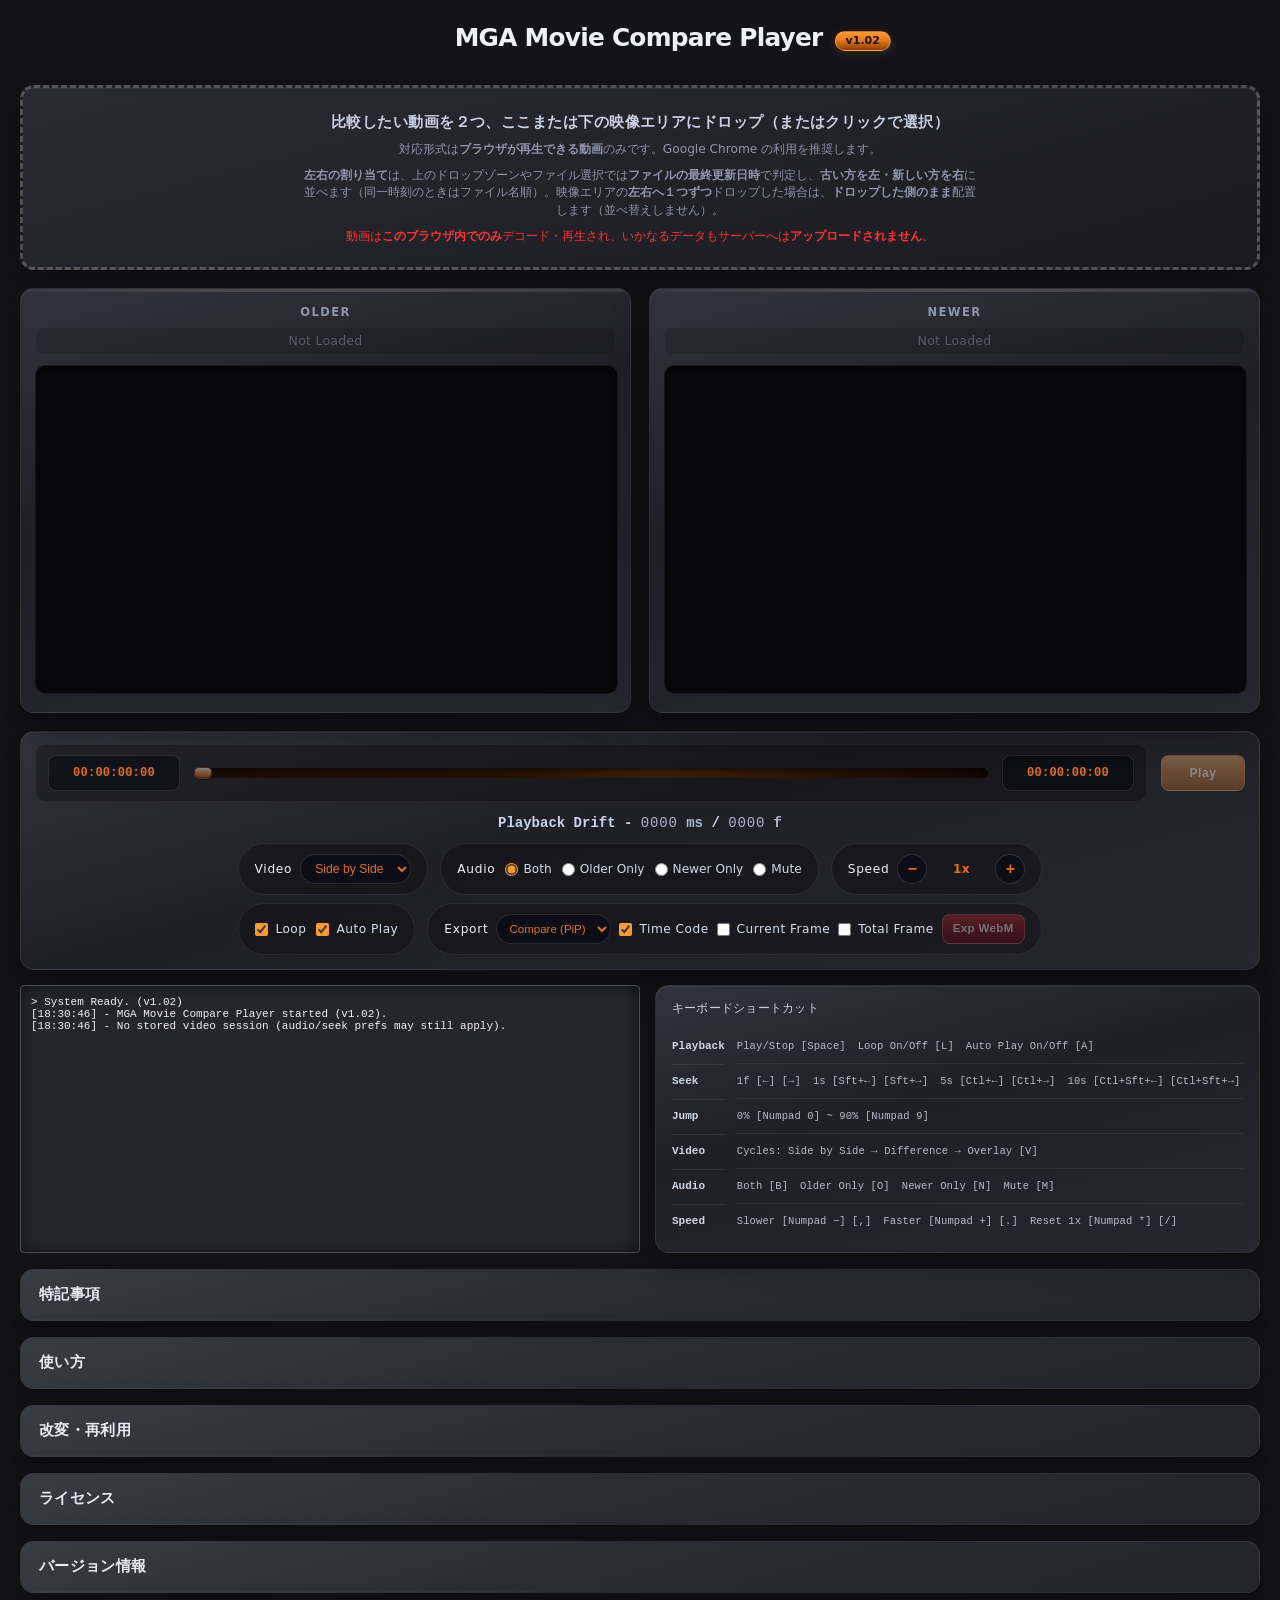
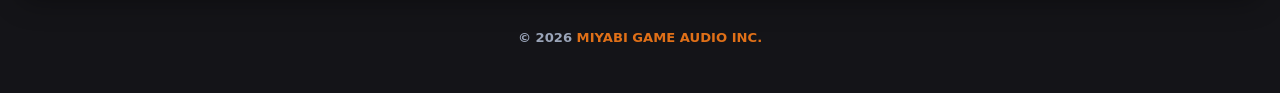
<file: index.html>
<!DOCTYPE html>
<html lang="ja">
<head>
    <meta charset="UTF-8">
    <meta name="viewport" content="width=device-width, initial-scale=1">
    <meta name="theme-color" content="#1a1410">
    <title>MGA Movie Compare Player</title>
    <link rel="icon" type="image/png" href="https://cdn.jsdelivr.net/gh/twitter/twemoji@14.0.2/assets/72x72/1f3ac.png">

    <link rel="stylesheet" href="css/main.css">
</head>
<body>

    <div id="seekFlashOverlay" class="seek-flash-overlay" aria-hidden="true">
        <div class="seek-flash-overlay__box">
            <span class="seek-flash-overlay__primary" id="seekFlashPrimary"></span>
            <span class="seek-flash-overlay__secondary" id="seekFlashSecondary" hidden></span>
        </div>
    </div>

    <div
        id="exportBlockingOverlay"
        class="export-blocking-overlay"
        hidden
        aria-hidden="true"
        role="dialog"
        aria-modal="true"
        aria-labelledby="exportBlockingTitle"
        tabindex="-1"
    >
        <div class="export-blocking-overlay__panel">
            <p class="export-blocking-overlay__title" id="exportBlockingTitle">Exporting</p>
            <p class="export-blocking-overlay__esc-hint" id="exportBlockingEscHint">
                操作はロックされています。<kbd>Esc</kbd> キーで書き出しをキャンセルできます。
            </p>
            <p class="export-blocking-overlay__sub" id="exportBlockingSub"></p>
        </div>
    </div>

    <div
        id="soloTcNoticeOverlay"
        class="export-blocking-overlay solo-tc-notice-overlay"
        hidden
        aria-hidden="true"
        role="dialog"
        aria-modal="true"
        aria-labelledby="soloTcNoticeTitle"
    >
        <div class="export-blocking-overlay__panel">
            <p class="export-blocking-overlay__title" id="soloTcNoticeTitle">Burn-in</p>
            <p class="export-blocking-overlay__sub solo-tc-notice-body" id="soloTcNoticeBody">
                Older only / Newer only のエクスポートでは、<strong>Time Code</strong>・<strong>Current Frame</strong>・<strong>Total Frame</strong> の焼き込みが少なくとも一方必要です。

                元動画のみをそのまま取得する用途は想定していないため、両方オフにしてもチェックはすぐオンに戻ります。
            </p>
            <button type="button" class="solo-tc-notice-ok-btn" id="soloTcNoticeOk">OK</button>
        </div>
    </div>

    <div class="layout-narrow">
    <header class="app-header">
        <div class="app-header-inner">
            <h2 class="app-title">MGA Movie Compare Player</h2>
            <span class="version-badge" aria-label="App version"></span>
        </div>
    </header>

    <div id="main-drop-zone" tabindex="0" role="button" aria-label="動画ファイルをドロップして読み込み">
        <strong class="drop-zone-title">比較したい動画を２つ、ここまたは下の映像エリアにドロップ（またはクリックで選択）</strong>
        <p class="drop-zone-note">対応形式は<strong>ブラウザが再生できる動画</strong>のみです。Google Chrome の利用を推奨します。</p>
        <p class="drop-zone-note"><strong>左右の割り当て</strong>は、上のドロップゾーンやファイル選択では<strong>ファイルの最終更新日時</strong>で判定し、<strong>古い方を左・新しい方を右</strong>に並べます（同一時刻のときはファイル名順）。映像エリアの<strong>左右へ１つずつ</strong>ドロップした場合は、<strong>ドロップした側のまま</strong>配置します（並べ替えしません）。</p>
        <p class="drop-zone-note drop-zone-note--privacy">動画は<strong>このブラウザ内でのみ</strong>デコード・再生され、いかなるデータもサーバーへは<strong>アップロードされません</strong>。</p>
    </div>
    </div>

    <div class="compare-stage" id="compareStage">
        <div class="compare-grid" id="compareGrid">
            <div class="video-panel" id="panelLeft" data-side="left">
                <p class="video-panel-label">Older</p>
                <span class="file-name" id="nameLeft">Not Loaded</span>
                <p class="panel-info-line" id="infoLeft" hidden></p>
                <div class="video-frame" id="frameLeft">
                    <video id="videoLeft" playsinline preload="metadata"></video>
                    <div class="video-timecode video-timecode--idle" id="timecodeOverlayLeft" aria-hidden="true"><span class="video-timecode__text">00:00:00:00</span></div>
                </div>
            </div>
            <div class="video-panel" id="panelRight" data-side="right">
                <p class="video-panel-label">Newer</p>
                <span class="file-name" id="nameRight">Not Loaded</span>
                <p class="panel-info-line" id="infoRight" hidden></p>
                <div class="video-frame" id="frameRight">
                    <video id="videoRight" playsinline preload="metadata"></video>
                    <div class="video-timecode video-timecode--idle" id="timecodeOverlayRight" aria-hidden="true"><span class="video-timecode__text">00:00:00:00</span></div>
                </div>
            </div>
        </div>
        <div class="compare-composite" id="compareComposite" hidden>
            <div class="video-panel video-panel--composite" id="panelComposite">
                <div class="video-frame video-frame--stack" id="frameStack">
                    <div class="video-timecode video-timecode--idle" id="timecodeOverlayStack" aria-hidden="true"><span class="video-timecode__text">00:00:00:00</span></div>
                </div>
            </div>
        </div>
    </div>

    <div class="layout-narrow">
    <div class="transport-bar">
            <div class="transport-row-seek">
                <div class="seek-container">
                    <span class="time-display" id="currentTime">00:00:00:00</span>
                    <div class="seek-bar-wrap" id="seekBarWrap">
                        <div class="seek-bar-track-bg" aria-hidden="true"></div>
                        <input type="range" id="seekBar" min="0" max="100" step="0.016666666666666666" value="0" disabled>
                    </div>
                    <span class="time-display" id="totalTime">00:00:00:00</span>
                </div>
                <button type="button" id="playStopBtn" disabled>Play</button>
            </div>
            <div class="timecode-row" id="driftRow" hidden>
                <span id="driftLine">
                    <span class="tc-side">Playback Drift</span><span class="tc-side"> - </span>
                    <span class="tc-drift-num" id="driftMs">0000</span><span class="tc-drift-suf"> ms</span>
                    <span class="tc-side"> / </span>
                    <span class="tc-drift-num" id="driftFrames">0000</span><span class="tc-drift-suf"> f</span>
                </span>
            </div>
            <div class="transport-options-rows">
            <div class="transport-options-strip transport-options-strip--primary">
                <div class="transport-opt-box transport-opt-box--view">
                    <div class="transport-opt-cell transport-opt-cell--view">
                        <label for="viewModeSelect" class="transport-compact-lbl">Video</label>
                        <select id="viewModeSelect" class="transport-select" aria-label="Video layout">
                            <option value="side-by-side" selected>Side by Side</option>
                            <option value="stack-diff">Difference</option>
                            <option value="stack-cross">Overlay</option>
                        </select>
                    </div>
                </div>
                <div class="transport-opt-box transport-opt-box--audio">
                    <div class="transport-opt-cell transport-opt-cell--audio" role="group" aria-labelledby="audioModeLegend">
                        <span id="audioModeLegend" class="transport-compact-lbl">Audio</span>
                        <div class="transport-audio-inline">
                            <label>
                                <input type="radio" name="audioMode" value="split-mono" checked>
                                <span>Both</span>
                            </label>
                            <label>
                                <input type="radio" name="audioMode" value="old-stereo">
                                <span>Older Only</span>
                            </label>
                            <label>
                                <input type="radio" name="audioMode" value="new-stereo">
                                <span>Newer Only</span>
                            </label>
                            <label>
                                <input type="radio" name="audioMode" value="mute">
                                <span>Mute</span>
                            </label>
                        </div>
                    </div>
                </div>
                <div class="transport-opt-box transport-opt-box--speed">
                    <div class="transport-opt-cell transport-opt-cell--speed" role="group" aria-labelledby="playbackSpeedLegend">
                        <span id="playbackSpeedLegend" class="transport-compact-lbl">Speed</span>
                        <div class="transport-speed-stepper">
                            <button type="button" id="playbackSpeedDown" class="transport-speed-btn" aria-label="再生速度を一段階遅く" title="一段階遅く (テンキー − / ,)">−</button>
                            <output id="playbackSpeedDisplay" class="transport-speed-display" aria-live="polite" aria-valuemin="0" aria-valuemax="8" aria-valuenow="4" aria-valuetext="1x">1x</output>
                            <button type="button" id="playbackSpeedUp" class="transport-speed-btn" aria-label="再生速度を一段階速く" title="一段階速く (テンキー ＋ / .)">+</button>
                        </div>
                    </div>
                </div>
            </div>
            <div class="transport-options-strip transport-options-strip--secondary">
                <div class="transport-opt-box transport-opt-box--playback">
                    <div class="transport-opt-cell transport-opt-cell--playback">
                        <label class="transport-compact-lbl transport-compact-lbl--row">
                            <input type="checkbox" id="loopPlaybackCheckbox" checked>
                            <span>Loop</span>
                        </label>
                        <label class="transport-compact-lbl transport-compact-lbl--row">
                            <input type="checkbox" id="autoPlayCheckbox" checked>
                            <span>Auto Play</span>
                        </label>
                    </div>
                </div>
                <div class="transport-opt-box transport-opt-box--export">
                    <div class="transport-opt-cell transport-opt-cell--export">
                        <span class="transport-compact-lbl" id="exportPipLegend">Export</span>
                        <select
                            id="exportModeSelect"
                            class="transport-select transport-select--export"
                            aria-label="Export mode"
                        >
                            <option value="compare-pip" selected>Compare (PiP)</option>
                            <option value="solo-old">Older only</option>
                            <option value="solo-new">Newer only</option>
                        </select>
                        <label class="transport-compact-lbl transport-compact-lbl--row transport-compact-lbl--export-burn">
                            <input type="checkbox" id="exportBurnTcCheckbox" checked />
                            <span>Time Code</span>
                        </label>
                        <label class="transport-compact-lbl transport-compact-lbl--row transport-compact-lbl--export-burn">
                            <input type="checkbox" id="exportBurnCurrentFramesCheckbox" />
                            <span>Current Frame</span>
                        </label>
                        <label class="transport-compact-lbl transport-compact-lbl--row transport-compact-lbl--export-burn">
                            <input type="checkbox" id="exportBurnTotalFramesCheckbox" />
                            <span>Total Frame</span>
                        </label>
                        <button type="button" id="exportPipBtn" class="export-pip-btn" disabled>
                            Exp WebM
                        </button>
                    </div>
                </div>
            </div>
            </div>
    </div>

    <div class="bottom-info">
        <div id="log">&gt; System Ready.</div>
        <div class="shortcut-guide">
            <strong class="shortcut-guide__title">キーボードショートカット</strong>
            <div class="shortcut-sheet" aria-label="キーボードショートカット一覧">
                <div class="shortcut-sheet__cat">Playback</div>
                <div class="shortcut-sheet__items">
                    <span class="shortcut-sheet__chip">Play/Stop [Space]</span>
                    <span class="shortcut-sheet__chip">Loop On/Off [L]</span>
                    <span class="shortcut-sheet__chip">Auto Play On/Off [A]</span>
                </div>
                <div class="shortcut-sheet__cat">Seek</div>
                <div class="shortcut-sheet__items">
                    <span class="shortcut-sheet__chip">1f [←] [→]</span>
                    <span class="shortcut-sheet__chip">1s [Sft+←] [Sft+→]</span>
                    <span class="shortcut-sheet__chip">5s [Ctl+←] [Ctl+→]</span>
                    <span class="shortcut-sheet__chip">10s [Ctl+Sft+←] [Ctl+Sft+→]</span>
                </div>
                <div class="shortcut-sheet__cat">Jump</div>
                <div class="shortcut-sheet__items">
                    <span class="shortcut-sheet__chip">0% [Numpad 0] ~ 90% [Numpad 9]</span>
                </div>
                <div class="shortcut-sheet__cat">Video</div>
                <div class="shortcut-sheet__items">
                    <span class="shortcut-sheet__chip">Cycles: Side by Side → Difference → Overlay [V]</span>
                </div>
                <div class="shortcut-sheet__cat">Audio</div>
                <div class="shortcut-sheet__items">
                    <span class="shortcut-sheet__chip">Both [B]</span>
                    <span class="shortcut-sheet__chip">Older Only [O]</span>
                    <span class="shortcut-sheet__chip">Newer Only [N]</span>
                    <span class="shortcut-sheet__chip">Mute [M]</span>
                </div>
                <div class="shortcut-sheet__cat">Speed</div>
                <div class="shortcut-sheet__items">
                    <span class="shortcut-sheet__chip">Slower [Numpad −] [,]</span>
                    <span class="shortcut-sheet__chip">Faster [Numpad +] [.]</span>
                    <span class="shortcut-sheet__chip">Reset 1x [Numpad *] [/]</span>
                </div>
            </div>
        </div>
    </div>

<!-- @manual-doc:start -->
<!--
  マニュアル HTML の唯一の編集元（特記事項・使い方・バージョン枠・改変・再利用・ライセンス）。
  更新後: py -3 tools/sync-docs.py
  変更履歴の文言は js/version.js の APP_CHANGELOG を編集してください。
  バージョン情報の表示はブラウザ起動時に apply-version.js が #appVersionChangelog へ挿入します（index.html ソース内には書き込みません。README の変更履歴だけ sync-docs が version.js から生成します）。
-->
    <details class="app-doc-fold">
        <summary class="app-doc-fold__summary" id="app-manual-notice-heading">特記事項</summary>
        <div class="app-doc-fold__body app-manual">
            <ul>
                <li>本ページは<strong>無償で提供される実験的なウェブアプリ</strong>です。不具合を常時監視しておらず、ご利用中に問題が生じても原則として把握いたしません。あらかじめご了承のうえご利用ください。</li>
                <li>動画は<strong>このブラウザ内でのみ</strong>デコード・再生され、サーバーへは<strong>いかなる情報もアップロードされません</strong>。<strong>Google Chrome</strong> の利用を推奨します。ブラウザや形式によってはデコードできないことがあります。</li>
                <li>このページの <strong>HTML・CSS・JavaScript</strong> は目的を問わず<strong>自由に改変・複製・再利用</strong>して構いません（商用・社内ツールを含みます）。連絡も不要です。独自版を公開・配布する場合、フッターのコピーライト表記とリンクは<strong>削除しても構いません</strong>（未改変の配布では残すことを推奨しますが、フォークや大幅なカスタマイズでは必須ではありません）。</li>
                <li>本アプリは静的ファイル（<code>index.html</code>・<code>css/</code>・<code>js/</code> など）で構成されています。<strong>ビルドやサーバーは不要</strong>です。フォルダごと保存し、ルートの <code>index.html</code> をブラウザで開いてください（<code>file://</code> で動作します。favicon 等の外部 CDN 参照は環境により取得できない場合があります）。</li>
                <li>ディスク上の元ファイルを書き出し直した場合でも、本アプリは<strong>自動では再読み込みしません</strong>。更新した動画を反映するには、<strong>ドロップゾーン</strong>または<strong>映像エリア</strong>へ再度ドロップしてください。前回セッションの復元はブラウザ内の保存データ（<code>IndexedDB</code>）に保存されたコピーを参照します（元ファイルのパスは保持しません）。ブラウザのストレージ整理により保存データが消えると、セッションは復元できません。</li>
            </ul>
        </div>
    </details>

    <details class="app-doc-fold">
        <summary class="app-doc-fold__summary" id="app-manual-heading">使い方</summary>
        <div class="app-doc-fold__body app-manual">
            <section class="app-manual-category" aria-labelledby="manual-flow-heading">
                <h4 id="manual-flow-heading">はじめに（操作の流れ）</h4>
                <ol>
                    <li>
                        画面上部の<strong>ドロップゾーン</strong>（または下の<strong>映像エリア</strong>）へ動画をドロップするか、ゾーンを<strong>クリックしてファイルを選択</strong>します（詳細は「<strong>動画の読み込みと左右の割り当て</strong>」）。
                    </li>
                    <li>
                        <strong>Play</strong> / <strong>Pause</strong> とシークバー、またはキーボード（ページ中段の<strong>キーボードショートカット</strong>）で再生位置を調整します（<strong>Play/Stop</strong> は [<kbd>Space</kbd>]）。動画の同期ズレは <strong>Playback Drift</strong> 行で確認できます（<strong>Auto Play</strong> が ON のときは、左右がそろうと自動的に再生が始まることもあります）。
                    </li>
                    <li>
                        トランスポートの <strong>1 段目</strong>で <strong>Video</strong>（<strong>Side by Side</strong> / <strong>Difference</strong> / <strong>Overlay</strong>）、<strong>Audio</strong>（<strong>Both</strong> / <strong>Older Only</strong> / <strong>Newer Only</strong> / <strong>Mute</strong>）、<strong>Speed</strong> を選びます。<strong>2 段目</strong>で <strong>Loop</strong>・<strong>Auto Play</strong> と <strong>Export</strong> を調整します（詳細は各見出しを参照）。
                    </li>
                    <li>
                        トランスポート <strong>2 段目</strong>の <strong>Export</strong> でモードと焼き込み（<strong>Time Code</strong> / <strong>Current Frame</strong> / <strong>Total Frame</strong>）を選び、<strong>Exp WebM</strong> で WebM をダウンロードします。書き出し中のオーバレイや <kbd>Esc</kbd> キャンセル、出力ファイルの扱いは「<strong>書き出し（Exp WebM）とファイルについて</strong>」を参照してください。
                    </li>
                </ol>
            </section>
            <section class="app-manual-category" aria-labelledby="manual-load-heading">
                <h4 id="manual-load-heading">動画の読み込みと左右の割り当て</h4>
                <ul>
                    <li>
                        画面上部の<strong>ドロップゾーン</strong>は、比較したい動画を読み込む入口です。<strong>クリック</strong>するとファイル選択が開きます。<strong>ここへドロップ</strong>するほか、下の<strong>映像エリア（左・右パネル）</strong>やページ上のその他の領域へドラッグ＆ドロップしても読み込めます（動画として扱えるファイルのみが対象です）。動画のデコード・送信・対応形式・推奨ブラウザについては「<strong>特記事項</strong>」を参照してください。
                    </li>
                    <li>
                        動画を<strong>２本まとめて</strong>選ぶ／ドロップした場合（ドロップゾーン・ファイル選択・ページ上のドロップ）：<strong>ファイルの最終更新日時</strong>が古いほうを<strong>左</strong>、新しいほうを<strong>右</strong>に並べます（同一時刻のときはファイル名順）。
                    </li>
                    <li>
                        ドロップゾーン等へ<strong>１本ずつ</strong>読み込む場合：空いている側（<strong>先に左、次に右</strong>）へ順に入ります。２本目を入れた時点で、上記の更新日時ルールに基づき左右が並べ替えられることがあります。
                    </li>
                    <li>
                        <strong>映像エリアの左・右パネル</strong>へ１本ずつドロップした場合：それぞれ<strong>ドロップしたパネル側</strong>に配置し、更新日時による並べ替えは<strong>行いません</strong>。
                    </li>
                    <li>
                        すでに左右がそろったあと、ドロップゾーン等から別ファイルを<strong>１本だけ</strong>追加すると、<strong>左だけ差し替え</strong>され、右は未読み込みに戻ります。
                    </li>
                    <li>
                        セッションの自動復元（ブラウザの再読み込み時に保存データから左右の動画を戻す）については「<strong>特記事項</strong>」を参照してください。リロード時は再生位置を先頭に戻し、<strong>Auto Play</strong> による自動開始は行いません。
                    </li>
                </ul>
            </section>
            <section class="app-manual-category" aria-labelledby="manual-panel-tc-heading">
                <h4 id="manual-panel-tc-heading">パネル情報・タイムコード・FPS</h4>
                <ul>
                    <li>
                        各パネル直下の<strong>補足行</strong>には、<strong>最終更新日時</strong>、コンテナから読めたときの <strong>FPS</strong>、および尺が分かるときの<strong>総フレーム数</strong>（<code>Total: … f</code>）が出ます。FPS が取れない形式では <code>FPS n/a (~60 est.)</code> のように参考表示になります。
                    </li>
                    <li>
                        <strong>MP4</strong> など ISO ベースのコンテナでは、先頭付近のメタデータから推定した平均フレームレートを FPS に使います。
                    </li>
                    <li>
                        各パネル映像の隅の<strong>タイムコードオーバーレイ</strong>は、その側の FPS に合わせた <strong>HH:MM:SS:FF</strong> です。
                    </li>
                    <li>
                        トランスポートの<strong>現在 / 総尺</strong>のタイムコード、キーボードの <strong>Seek</strong>（1f など）、および重ねビュー中央のタイムコードは、左右の表示 FPS の大きい方を整数化した<strong>マスター FPS</strong> に基づきます。
                    </li>
                </ul>
            </section>
            <section class="app-manual-category" aria-labelledby="manual-transport-heading">
                <h4 id="manual-transport-heading">Playback / Seek（トランスポート）</h4>
                <ul>
                    <li>
                        映像の下にある<strong>トランスポート枠</strong>は、画面上から<strong>現在 / 総尺のタイムコード</strong> → <strong>シークバー</strong>と <strong>Play</strong> / <strong>Pause</strong> → <strong>Playback Drift</strong> →（オプション条・<strong>2 段</strong>）<strong>1 段目</strong>：<strong>Video</strong> → <strong>Audio</strong> → <strong>Speed</strong>。<strong>2 段目</strong>（中央寄せ）：<strong>Loop</strong> / <strong>Auto Play</strong> → <strong>Export</strong> の順です。各オプションの詳細は、このあとの見出しどおりです。
                    </li>
                    <li>
                        シークバーの<strong>最大値（総尺）</strong>は、左右のうち<strong>長い方</strong>の尺に合わせます。表示中の<strong>現在位置</strong>は、両方の再生位置の<strong>遅い方（大きい方）</strong>に合わせて更新されます。
                    </li>
                    <li>
                        シークバーを<strong>ドラッグ</strong>している間は、その値に応じて<strong>両方の動画へ同時に移動</strong>します（画面上のヒントは <strong>Scrub</strong>）。離したあと、再生中であれば表示の更新が続きます。
                    </li>
                </ul>
            </section>
            <section class="app-manual-category" aria-labelledby="manual-sync-heading">
                <h4 id="manual-sync-heading">同期、Playback Drift、自動補正</h4>
                <ul>
                    <li>
                        <strong>同期の意味</strong>：<strong>Seek</strong> や <strong>Playback</strong> では、原則として<strong>両方の再生位置を同じ目標値に揃えます</strong>。デコードと描画はブラウザ任せのため、報告値がフレーム単位で<strong>常に一致するとは限りません</strong>。
                    </li>
                    <li>
                        トランスポートの <strong>Playback Drift</strong> 行は、左右の再生位置の差を<strong>ミリ秒</strong>と<strong>マスター FPS 換算のフレーム数</strong>で示します。色分けは目安で、<strong>０に近いほど緑系</strong>、<strong>大きいほど赤系</strong>になります。いずれかが終端に達したときは <code>----</code> 表示になります。
                    </li>
                    <li>
                        再生中にズレが<strong>約 100ms を超えた</strong>場合、短いクールダウンを挟みつつ、両方をマスター側の時刻に合わせて<strong>約１フレーム分だけ前進</strong>させる<strong>自動補正</strong>が入ります。尺の短い側が終端に張り付き、長い側だけが進んでいるときの差は同期不良とみなさず、補正しません。
                    </li>
                    <li>
                        補正が走ると、ログに <code>Sync auto-correct: …</code> が間欠的に残ります。
                    </li>
                    <li>
                        <strong>Difference</strong> モードの見え方と同期の関係は、下の「<strong>Video</strong>」の <strong>Difference</strong> を参照してください。<strong>Playback Drift</strong> の表示や自動補正は、重ね表示を読みやすく保つための目安・調整です。
                    </li>
                </ul>
            </section>
            <section class="app-manual-category" aria-labelledby="manual-view-heading">
                <h4 id="manual-view-heading">Video</h4>
                <ul>
                    <li>
                        トランスポート <strong>1 段目</strong>の <strong>Video</strong> プルダウン、または <strong>[V]</strong> で、次の３モードだけをこの順に循環します。<strong>Side by Side</strong>（左右並び）→ <strong>Difference</strong>（差分重ね）→ <strong>Overlay</strong>（新しい側を上に、不透明度およそ 75% で重ねる）→ 先頭へ戻る、の繰り返しです。プルダウンの値と <strong>[V]</strong> は常に連動します。
                    </li>
                    <li>
                        <strong>Side by Side</strong>：左が<strong>古い</strong>動画、右が<strong>新しい</strong>動画の２パネル表示（<strong>既定</strong>）。ファイル名・補足行・隅のタイムコードの意味は、上の「<strong>パネル情報・タイムコード・FPS</strong>」と同じです。
                    </li>
                    <li>
                        <strong>Difference（差分重ね）</strong>：同一タイムライン上の２本を１画面に重ね、CSS の <code>mix-blend-mode: difference</code> で画素ごとに差を取ります。下層が左（古い方）、上層が右（新しい方）です。左右パネルは隠れ、合成ビューだけが表示されます。
                    </li>
                    <li>
                        <strong>Difference の見え方</strong>：２本の画素が一致している領域では差分がゼロとなり、画面は<strong>真っ黒</strong>に見えます。差異が無い区間では、黒い画面がそのまま続きます。左右で内容が違う箇所だけが、差分として<strong>色味の付いた表示</strong>で浮かび上がります。
                    </li>
                    <li>
                        <strong>Difference と同期ズレ（Playback Drift）</strong>：この見え方は「同一時刻の同じフレーム同士」を重ねている前提に強く依存します。Playback Drift のフレーム表示が <strong>1 以上</strong> のとき、実際には差の無い静止画でも、前後のフレームが少しずれて重なることで差分が出て、<strong>差が無いように見えるべき場所まで色が付いて見える</strong>ことがあります。ズレを抑えたいときは、一度 <strong>Pause</strong> してから <strong>Seek</strong>（1f、[←] / [→]）すると改善する場合があります。上の「同期、Playback Drift、自動補正」もあわせて参照してください。
                    </li>
                    <li>
                        <strong>Difference</strong> では、<strong>圧縮ノイズ・解像度差・トリミングのズレ</strong>があると、実質同じ内容でも差が広がって見えることがあります（ブラウザの合成に依存します）。
                    </li>
                    <li>
                        <strong>Overlay（オーバーレイ）</strong>：同じく２本を１画面に重ねます。下が左（古い方）、上が右（新しい方）です。上層（新しい側）に <code>opacity: 0.75</code>（およそ 75% 不透明）を当て、通常合成で下の画に重ねます。２本を半透明に重ねて目視比較するモードで、Difference のように一致領域が黒一色になることはありません。左右パネルは隠れ、合成ビューだけが表示されます。
                    </li>
                    <li>
                        <strong>Difference / Overlay</strong> の重ねモードでは、中央の<strong>タイムコードオーバーレイ</strong>はトランスポートと同じ<strong>マスター FPS</strong>（上記「パネル情報」）で、<strong>Side by Side</strong> 時より大きめの字体です。<strong>Video</strong> の切り替えは<strong>再生中でも可</strong>で、通常は再生が継続します（画面上のヒントは <strong>Layout</strong>）。
                    </li>
                </ul>
            </section>
            <section class="app-manual-category" aria-labelledby="manual-audio-heading">
                <h4 id="manual-audio-heading">Audio</h4>
                <ul>
                    <li>
                        トランスポート <strong>1 段目</strong>のラジオボタン、または <strong>[B]</strong> / <strong>[O]</strong> / <strong>[N]</strong> / <strong>[M]</strong> で切り替えます。ログや一時ヒントには内部的な説明が出ることがありますが、UI ラベルは <strong>Both</strong>、<strong>Older Only</strong>、<strong>Newer Only</strong>、<strong>Mute</strong> です。
                    </li>
                    <li>
                        <strong>Both</strong>：各動画の L/R をモノラル化し、<strong>古い方を L・新しい方を R</strong> にパンして出力します（プレビュー再生時）。
                    </li>
                    <li>
                        <strong>Older Only</strong>：左（<strong>古い方</strong>）のステレオをそのまま L/R に出力します。
                    </li>
                    <li>
                        <strong>Newer Only</strong>：右（<strong>新しい方</strong>）のステレオをそのまま L/R に出力します。
                    </li>
                    <li>
                        <strong>Mute</strong>：<strong>無音</strong>です。WebM 書き出し時も<strong>映像のみ</strong>になります。
                    </li>
                </ul>
            </section>
            <section class="app-manual-category" aria-labelledby="manual-speed-heading">
                <h4 id="manual-speed-heading">Speed</h4>
                <ul>
                    <li>
                        トランスポート<strong>1 段目</strong>の <strong>Speed</strong> 欄で、左右の再生速度を<strong>リアルタイム</strong>に変えられます。中央には現在の倍率（例：<strong>1x</strong>、<strong>0.5x</strong>、<strong>2x</strong>）が表示されます。
                    </li>
                    <li>
                        <strong>−</strong> / <strong>＋</strong> ボタン、またはキーボードの <strong>Slower</strong> / <strong>Faster</strong> / <strong>Reset 1x</strong>（下記「キーボードショートカット」）で<strong>一段階ずつ</strong>変更します。通常は <strong>0.25x</strong> 刻みで、<strong>0.25x</strong> より遅い側の先頭だけ <strong>0.1x</strong> です。範囲は <strong>0.1x</strong>（最大 10 倍スロー）～ <strong>2x</strong>（2 倍速）で、既定は <strong>1x</strong> です。
                    </li>
                    <li>
                        <strong>1.0× 未満</strong>のスロー再生では、速度 4 段階に連動して音量を下げます（<strong>0.75×</strong>→87.5%、<strong>0.5×</strong>→75%、<strong>0.25×</strong>→62.5%、<strong>0.1×</strong>→50%）。<strong>1.0× 以上</strong>は通常音量です（耳障り対策）。
                    </li>
                    <li>
                        <strong>保存されません</strong>。ページの<strong>再読み込み</strong>のたびに <strong>1x</strong> に戻ります。
                    </li>
                    <li>
                        <strong>Exp WebM</strong> への反映はありません（常に <strong>1.0×</strong> 録画）。詳細は「<strong>書き出し（Exp WebM）とファイルについて</strong>」を参照してください。
                    </li>
                </ul>
            </section>
            <section class="app-manual-category" aria-labelledby="manual-loop-heading">
                <h4 id="manual-loop-heading">Loop</h4>
                <ul>
                    <li>
                        <strong>Loop</strong> にチェックが入っているとき（<strong>既定</strong>）：長い方の尺の終端に達すると、<strong>両方の再生位置を先頭付近へ戻し、再生を継続</strong>します（ブラウザ標準のループ属性ではなく、アプリ側で両者を揃えて再開しています）。
                    </li>
                    <li>
                        チェックを<strong>外した</strong>とき：終端で <strong>Pause</strong> し、トランスポートが止まります。
                    </li>
                    <li>
                        On / Off はトランスポート <strong>2 段目</strong>のチェックボックスか <strong>Loop On/Off [L]</strong> です。
                    </li>
                </ul>
            </section>
            <section class="app-manual-category" aria-labelledby="manual-autoplay-heading">
                <h4 id="manual-autoplay-heading">Auto Play</h4>
                <ul>
                    <li>
                        <strong>Auto Play</strong> にチェックが入っているとき（<strong>既定</strong>）：ドロップまたはファイル選択で<strong>左右の動画がそろって再生可能になったタイミング</strong>で、自動的に再生を開始します（２本まとめて読み込んだとき、２本目を追加したときを含みます）。
                    </li>
                    <li>
                        チェックを<strong>外した</strong>とき：左右がそろっても自動では再生せず、<strong>Play</strong> または <strong>Play/Stop [Space]</strong> で開始します。
                    </li>
                    <li>
                        On / Off はトランスポート <strong>2 段目</strong>のチェックボックスか <strong>Auto Play On/Off [A]</strong> です。設定は次回開いたときに復元されます。ブラウザの<strong>再読み込み</strong>やセッション復元時には <strong>Auto Play</strong> による自動開始は行いません（再生位置は先頭のまま）。
                    </li>
                </ul>
            </section>
            <section class="app-manual-category" aria-labelledby="manual-export-file-heading">
                <h4 id="manual-export-file-heading">書き出し（Exp WebM）とファイルについて</h4>
                <ul>
                    <li>
                        トランスポート <strong>2 段目</strong>の <strong>Export</strong> 欄で、プルダウンから書き出しモード（<strong>Compare (PiP)</strong> / <strong>Older only</strong> / <strong>Newer only</strong>）を選び、<strong>Time Code</strong>（<strong>既定 ON</strong>）・<strong>Current Frame</strong>（現在フレーム・<strong>既定 OFF</strong>）・<strong>Total Frame</strong>（総フレーム・<strong>既定 OFF</strong>）で焼き込みを切り替えます。
                    </li>
                    <li>
                        <strong>焼き込みラベル（プレビュー）</strong>：Export のチェックがオンで動画が表示されているとき、映像上にプレビューが出ます。<strong>ドラッグ</strong>で移動、ラベル<strong>右下の三角</strong>をドラッグして<strong>サイズ変更</strong>。<strong>ダブルクリック</strong>で標準サイズ・初期位置へ戻します。位置・サイズは次回も <code>localStorage</code> から復元されます。
                    </li>
                    <li>
                        <strong>Exp WebM</strong> の焼き込みは、プレビューと<strong>同じ位置・同じサイズ・同じ見た目</strong>で描画します。<strong>Older only</strong> / <strong>Newer only</strong> では <strong>Time Code</strong>・<strong>Current Frame</strong>・<strong>Total Frame</strong> の少なくとも一方がオンである必要があります（両方オフにすると説明オーバレイが出てチェックはすぐオンに戻ります）。<strong>Exp WebM</strong> を押すと、<strong>オフライン</strong>で各フレームを所定時刻へシーク／デコードしてから WebCodecs で WebM を生成します。焼き込み TC・フレーム番号の精度と左右の同期を優先するため、<strong>尺に比例して時間がかかります</strong>（<strong>Chrome 系推奨</strong>）。<strong>Audio</strong> 行で選んだモードに応じた音声をミックスします（<strong>Mute</strong> 時や音声トラックが無い／デコードできない場合は<strong>映像のみ</strong>）。<strong>Both</strong> ミックスでは片側モードでも<strong>両方のファイルが読み込まれている</strong>必要があります。<strong>Compare (PiP)</strong> は<strong>左右そろっている</strong>必要があります。書き出し中は画面中央にオーバレイが出て<strong>操作がロック</strong>され、<kbd>Esc</kbd> でキャンセルできます。
                    </li>
                    <li>
                        <strong>Compare (PiP)</strong> で <strong>Audio</strong> が <strong>Both</strong> のとき、書き出し音声だけ LR を入れ替えます（<strong>新しい方を L・古い方を R</strong>）。画面では新しい方が全面・古い方が右下 PiP 窓のため、右側に映る古い方の音声を R に合わせる意図です。プレビュー再生の <strong>Both</strong> は「Audio」の説明どおり <strong>古い方 L・新しい方 R</strong> のままです。
                    </li>
                    <li>
                        書き出しは <strong>Speed</strong> 設定に関わらず常に <strong>1.0×</strong> です。<strong>Exp WebM</strong> を押した時点で <strong>Speed</strong> 表示は <strong>1x</strong> に戻ります（書き出し後も <strong>1x</strong> のまま）。
                    </li>
                    <li>
                        書き出しはブラウザ内で完結するため、これ以上の大幅な高速化は難しいです。速度を最優先する場合は、ネイティブの動画ツール等をご利用ください。
                    </li>
                    <li>
                        本アプリの <strong>Exp WebM</strong> は WebCodecs と Web Audio（<strong>Mute</strong> 時は映像のみ）で <strong>WebM</strong>（VP8 / VP9 ＋ Opus）をブラウザ内で生成しダウンロードします。編集・納品の現場では <strong>MP4</strong>（H.264 等）や <strong>MJPEG</strong> など別形式に慣れている方も多く、WebM 単体では馴染みが薄い形式かもしれません。MP4 や MJPEG など<strong>別コンテナへ変換</strong>したい場合は、お手数ですがご利用の OS 向けの<strong>動画変換ツールやエンコーダを別途ご用意</strong>ください。本ページはサーバーにアップロードせず<strong>ブラウザ内だけで完結</strong>するアプリであり、ブラウザが直接書き出せる形式に出力が限られることは<strong>仕様</strong>です。
                    </li>
                    <li>
                        WebM を他形式へ再エンコードするとき、<strong>色空間・ガンマ・レンジ</strong>（limited / full 等）の扱いをツール側で誤ると、結果が意図より暗くなったりコントラストがずれたりすることがあります。変換プリセットや「色の管理」「レンジ」の項目は、利用するソフトのマニュアルで確認してください。
                    </li>
                </ul>
            </section>
            <section class="app-manual-category" aria-labelledby="manual-hint-heading">
                <h4 id="manual-hint-heading">Seek / Jump などの画面上ヒント</h4>
                <ul>
                    <li>
                        <strong>Seek</strong>・<strong>Jump</strong>・<strong>Scrub</strong> のほか、<strong>Layout</strong> / <strong>Audio</strong> / <strong>Speed</strong> / <strong>Loop</strong> / <strong>Auto Play</strong> の変更のあと、<strong>画面上部に短いテキストのフラッシュ</strong>が出ることがあります（表示ラベルは UI と同じ英語表記）。<strong>ログ</strong>とあわせて、直近の操作内容の確認に使えます。
                    </li>
                </ul>
            </section>
            <section class="app-manual-category" aria-labelledby="manual-keys-heading">
                <h4 id="manual-keys-heading">キーボードショートカット</h4>
                <ul>
                    <li>
                        <strong>Playback</strong> / <strong>Seek</strong> / <strong>Jump</strong> / <strong>Video</strong> / <strong>Audio</strong> / <strong>Speed</strong> などにショートカットがあります。内容はページ中段の<strong>キーボードショートカット</strong>（トランスポートの UI 並びどおり <strong>Playback</strong>・<strong>Seek</strong>・<strong>Jump</strong>・<strong>Video</strong>・<strong>Audio</strong>・<strong>Speed</strong>）です。<strong>Loop</strong> と <strong>Auto Play</strong> は <strong>Playback</strong> に含まれます。<strong>Speed</strong> は <strong>Slower</strong> / <strong>Faster</strong> / <strong>Reset 1x</strong>（テンキー <strong>−</strong> / <strong>＋</strong> / <strong>*</strong>、テンキー無しは <strong>,</strong> / <strong>.</strong> / <strong>/</strong>）です。
                    </li>
                    <li>
                        <strong>無効になるフォーカス</strong>：<code>textarea</code>、<code>select</code>（<strong>Video</strong> のプルダウン含む）、<code>input</code> のうち<strong>シークバー以外</strong>、ならびに編集可能要素にフォーカスがある間は、ショートカットは処理されません。シークバーにフォーカスがある場合は、主要なショートカットキーを押すと<strong>フォーカスが外れてから</strong>処理されます。
                    </li>
                    <li>
                        <strong>矢印キー</strong>は連打リピート時も <strong>Seek</strong> に使えます。その他の多くのキーはリピートを無視します。
                    </li>
                </ul>
            </section>
        </div>
    </details>

    <details class="app-doc-fold">
        <summary class="app-doc-fold__summary" id="app-manual-source-heading">改変・再利用</summary>
        <div class="app-doc-fold__body app-manual">
            <ul>
                <li>このページの <strong>HTML・CSS・JavaScript</strong> は、目的を問わず<strong>自由に改変・複製・再利用</strong>して構いません（商用・社内ツールを含みます）。事前の連絡も不要です。</li>
                <li>ソースコードは <a href="https://github.com/mga-ueda/MGA-Movie-Compare-Player">GitHub リポジトリ（mga-ueda/MGA-Movie-Compare-Player）</a> で公開しています（<strong>Code</strong> → <strong>Download ZIP</strong> または <strong>git clone</strong> で取得できます）。</li>
                <li><strong>画面上のフッター</strong>（© 2026 の表記と会社サイトへのリンク）は、独自版では<strong>削除しても構いません</strong>。未改変の配布では残すことを推奨しますが、必須ではありません。</li>
                <li><strong>ソースを第三者に配布・公開する場合</strong>は、配布物に <a href="LICENSE">LICENSE</a> ファイルを含めてください（MIT License の条件です）。フッターを削除しても、<code>LICENSE</code> の同梱は必要です。</li>
            </ul>
        </div>
    </details>

    <details class="app-doc-fold">
        <summary class="app-doc-fold__summary" id="app-manual-license-heading">ライセンス</summary>
        <div class="app-doc-fold__body app-manual">
            <ul>
                <li>本リポジトリのソース（<code>index.html</code>・<code>css/</code>・<code>js/</code> など）は <strong>MIT License</strong> で公開しています。</li>
                <li><strong>通常の利用</strong>（ブラウザで開いて使うだけ）に、ライセンス表記の対応は不要です。</li>
                <li><strong>ソースの配布・フォークのとき</strong>は、<a href="LICENSE">LICENSE</a>（英文）を配布物に同梱してください。<code>Copyright (c) 2026 MIYABI GAME AUDIO INC.</code> および利用許諾の条文が含まれています。</li>
                <li><strong>画面上のフッター</strong>と <code>LICENSE</code> ファイルは別です。フッターは表示上の出典表記であり、削除しても MIT の同梱条件は変わりません。</li>
                <li>MIT License では、改変・複製・配布などが認められます。ソフトウェアは現状有姿（「AS IS」）で提供され、作者による保証はありません。条文の全文は <a href="LICENSE">LICENSE</a> を参照してください。</li>
            </ul>
        </div>
    </details>

    <details class="app-doc-fold">
        <summary class="app-doc-fold__summary" id="app-manual-version-heading">バージョン情報</summary>
        <div id="appVersionChangelog" class="app-doc-fold__body app-manual"></div>
    </details>

<!-- @manual-doc:end -->

    <footer class="app-site-footer">
        <p class="app-site-footer__copyright">
            © 2026 <a href="https://www.miyabi-ga.co.jp/" target="_blank" rel="noopener noreferrer">MIYABI GAME AUDIO INC.</a>
        </p>
    </footer>

    </div>

    <input
        type="file"
        id="filePicker"
        accept="video/*,.mp4,.m4v,.webm,.mov,.mkv,.avi,.wmv,.flv,.ogv,.mpeg,.mpg,.m1v,.m2v,.ts,.mts,.m2ts,.3gp,.3g2,.asf,.f4v"
        multiple
        hidden
    >

    <canvas
        id="pipExportCanvas"
        width="640"
        height="360"
        aria-hidden="true"
        style="position: absolute; left: -9999px; top: 0; width: 1px; height: 1px; opacity: 0; pointer-events: none"
    ></canvas>


    <script src="js/version.js"></script>
    <script src="js/dom-refs.js"></script>
    <script src="js/apply-version.js"></script>
    <script src="js/ui-helpers.js"></script>
    <script src="js/view-layout.js"></script>
    <script src="js/session-state.js"></script>
    <script src="js/playback-speed.js"></script>
    <script src="js/prefs-log.js"></script>
    <script src="js/indexeddb.js"></script>
    <script src="js/init-prefs.js"></script>
    <script src="js/mp4-fps.js"></script>
    <script src="js/files-panels.js"></script>
    <script src="js/player-burn-in-overlay.js"></script>
    <script src="js/vendor/webm-muxer.js"></script>
    <script src="js/vendor/mp4box.all.min.js"></script>
    <script src="js/timecode-seek.js"></script>
    <script src="js/export-mp4-decode.js"></script>
    <script src="js/export-offline-webcodecs.js"></script>
    <script src="js/webaudio.js"></script>
    <script src="js/drop-files.js"></script>
    <script src="js/events-boot.js"></script>
</body>
</html>
</file>
<file: css/main.css>
:root {
            --transport-frame-pad-y: 10px;
            --transport-frame-pad-x: 12px;
            --transport-frame-border: 1px;
            --transport-frame-inner-h: 24px;
            --transport-frame-outer-h: calc(
                2 * var(--transport-frame-pad-y) + var(--transport-frame-inner-h) + 2 * var(--transport-frame-border)
            );
            --accent: #ff9933;
            --accent-mid: #e57a1c;
            --accent-deep: #8a3d00;
            --accent-ink: #e07018;
            --accent-soft: #e09040;
            --accent-glow: rgba(255, 153, 51, 0.5);
            --accent-glow-weak: rgba(255, 153, 51, 0.14);
            --accent-border: rgba(255, 180, 120, 0.45);
            --accent-track-1: #1c0f07;
            --accent-track-2: #301806;
            --accent-track-3: #4a280c;
            --transport-opt-font-size: 0.76rem;
            /* オプション枠内のコントロール高（select と揃え、3 枠の高さを一致させる） */
            --transport-opt-control-h: 30px;
            --transport-opt-box-min-h: calc(
                2 * var(--transport-frame-pad-y) + var(--transport-opt-control-h) + 2 * var(--transport-frame-border)
            );
            /** シーク行: 現在 / 総尺の枠と再生ボタンの外寸を揃える（button の UA 余白込みで少し高め） */
            --transport-seek-align-h: 36px;
            /*
             * 文字色の役割（sample.html と同じ分担。サンプルのシアン #7dd8ff は --app-accent に相当）
             *   --app-doc-text … 折りたたみ本文・マニュアル本文・箇条書き（sample: .app-doc-fold__body #d4dbe6）
             *   --app-accent … マニュアル h3/h4、本文内リンク、フッター内リンク、トランスポートの時刻・数値強調など
             *                   （sample では見出し・リンク・#playStopBtn 付近の値表示などに同一トーン #7dd8ff）
             *   インライン code … 本文と同色（inherit。sample に code 専用色はなし）
             *   ショートカット表 … ベース #b4bcc8 / 表見出し #c8d0dc / 先頭列 #d0d8e4（sample と同じ固定色）
             *   フッター … 外周 #8a92a4 / コピーライト #9aa4b8 / リンクは --app-accent（sample は #7dd8ff）
             */
            --app-doc-text: #d4dbe6;
            --app-accent: var(--accent-ink);
            --app-shortcut-text: #b4bcc8;
            --app-shortcut-heading: #c8d0dc;
            --app-shortcut-col1: #d0d8e4;
        }
        body {
            font-family: system-ui, -apple-system, 'Segoe UI', sans-serif;
            background: #141418;
            color: #f0f0f5;
            padding: 8px 20px 20px;
            margin: 0;
            max-width: none;
            width: 100%;
            box-sizing: border-box;
        }

        .layout-narrow {
            max-width: 1300px;
            margin-left: auto;
            margin-right: auto;
            width: 100%;
            box-sizing: border-box;
        }

        .app-header {
            margin: 0 0 18px;
            padding: 18px 0 16px;
            display: flex;
            justify-content: center;
            align-items: center;
            text-align: center;
        }
        .app-header-inner {
            display: inline-flex;
            flex-wrap: nowrap;
            align-items: flex-end;
            justify-content: center;
            gap: 12px;
            max-width: 100%;
            transform: translateX(calc((3.35rem + 12px) / 2));
        }
        h2.app-title {
            margin: 0;
            font-size: 1.55rem;
            font-weight: 700;
            letter-spacing: -0.03em;
            color: #eef2f8;
            text-align: center;
            line-height: 1;
            text-decoration: none;
            box-sizing: border-box;
            align-self: flex-end;
        }
        .version-badge {
            font-size: 11px;
            background: linear-gradient(180deg, var(--accent) 0%, var(--accent-mid) 48%, var(--accent-deep) 100%);
            color: #1a0f08;
            padding: 3px 10px;
            border-radius: 999px;
            vertical-align: middle;
            margin-left: 10px;
            font-weight: 800;
            border: 1px solid var(--accent-border);
            box-shadow: 0 2px 10px var(--accent-glow-weak);
        }
        .app-header .version-badge {
            margin-left: 0;
            flex-shrink: 0;
            line-height: 1.1;
            box-sizing: border-box;
            align-self: flex-end;
            vertical-align: unset;
            display: inline-flex;
            align-items: center;
            justify-content: center;
        }

        #main-drop-zone {
            background: linear-gradient(165deg, #2a2a32 0%, #1a1a20 100%);
            padding: 24px 22px 22px;
            min-height: 5.5em;
            border-radius: 14px;
            border: 3px dashed rgba(255, 255, 255, 0.22);
            text-align: center;
            margin-bottom: 18px;
            cursor: pointer;
            transition: border-color 0.25s, box-shadow 0.25s, background 0.25s;
            box-shadow: 0 8px 28px rgba(0, 0, 0, 0.35), inset 0 1px 0 rgba(255, 255, 255, 0.04);
            display: flex;
            flex-direction: column;
            align-items: center;
            justify-content: center;
            gap: 8px;
            box-sizing: border-box;
        }
        #main-drop-zone:hover {
            background: linear-gradient(165deg, #34343e 0%, #222228 100%);
            border-color: rgba(255, 153, 51, 0.72);
            box-shadow: 0 8px 32px rgba(0, 0, 0, 0.4), 0 0 24px var(--accent-glow-weak);
        }
        #main-drop-zone.dragover {
            border: 3px dashed var(--accent);
            background: linear-gradient(165deg, #352a22 0%, #221a16 100%);
        }
        #main-drop-zone .drop-zone-title {
            color: #c8d0e0;
            font-size: 0.95em;
            letter-spacing: 0.03em;
            margin: 0;
            line-height: 1.4;
        }
        #main-drop-zone .drop-zone-note {
            margin: 0;
            font-size: 0.76em;
            font-weight: 500;
            color: #8e96a8;
            line-height: 1.45;
            max-width: 42rem;
        }
        #main-drop-zone .drop-zone-note--privacy {
            color: #ff3333;
        }

        /** ブラウザ幅に追従（layout-narrow の外に配置） */
        .compare-stage {
            margin: 0 auto 18px;
            width: 100%;
            max-width: none;
            box-sizing: border-box;
        }
        /** 合成ビュー時は左右 2 パネルを完全に非表示（動画はスタック側へ移動済み） */
        .compare-stage--composite .compare-grid,
        .compare-grid[hidden] {
            display: none !important;
        }
        .compare-grid {
            display: grid;
            grid-template-columns: 1fr 1fr;
            gap: 18px;
            margin: 0;
            width: 100%;
            max-width: none;
            box-sizing: border-box;
        }
        @media (max-width: 720px) {
            .compare-grid {
                grid-template-columns: 1fr;
            }
        }
        .video-panel {
            background: linear-gradient(165deg, #32323c 0%, #1f1f26 42%, #26262f 100%);
            padding: 16px 14px 18px;
            border-radius: 14px;
            border: 1px solid rgba(255, 255, 255, 0.06);
            box-shadow:
                0 14px 36px rgba(0, 0, 0, 0.42),
                inset 0 1px 0 rgba(255, 255, 255, 0.06);
            position: relative;
            overflow: hidden;
        }
        .video-panel::before {
            content: '';
            position: absolute;
            top: 0;
            left: 0;
            right: 0;
            height: 3px;
            background: linear-gradient(90deg, #3a3a44, #555, #3a3a44);
            opacity: 0.85;
        }
        .video-panel.loaded::before {
            background: linear-gradient(90deg, var(--accent-deep), var(--accent), var(--accent-deep));
        }
        .video-panel-label {
            font-size: 0.72rem;
            font-weight: 700;
            letter-spacing: 0.12em;
            text-transform: uppercase;
            color: #8e96a8;
            margin: 0 0 8px;
            text-align: center;
        }
        .video-panel.loaded .video-panel-label {
            color: var(--app-accent);
        }
        .panel-info-line {
            margin: -4px 0 10px;
            font-size: 0.68rem;
            font-weight: 500;
            color: #7a8294;
            text-align: center;
            letter-spacing: 0.02em;
            line-height: 1.45;
            max-width: 100%;
            overflow-wrap: break-word;
            word-break: break-word;
        }
        .video-panel.loaded .panel-info-line {
            color: #b8c4d8;
        }
        .file-name {
            display: block;
            font-size: 0.78em;
            color: #5a5a68;
            font-weight: 500;
            text-align: center;
            overflow: hidden;
            text-overflow: ellipsis;
            white-space: nowrap;
            line-height: 1.3;
            letter-spacing: 0.02em;
            padding: 5px 10px;
            margin: 0 0 10px;
            border-radius: 8px;
            background: rgba(0, 0, 0, 0.12);
            border: 1px solid rgba(255, 255, 255, 0.028);
        }
        .video-panel.loaded .file-name {
            color: #e4e8f0;
            font-weight: 600;
            border-color: rgba(255, 153, 51, 0.22);
            background: rgba(50, 28, 0, 0.22);
        }
        .video-frame {
            position: relative;
            width: 100%;
            aspect-ratio: 16 / 9;
            background: #0a0a0e;
            border-radius: 10px;
            overflow: hidden;
            border: 1px solid rgba(255, 255, 255, 0.06);
            box-shadow: inset 0 2px 12px rgba(0, 0, 0, 0.65);
        }
        .video-frame video {
            width: 100%;
            height: 100%;
            object-fit: contain;
            display: block;
        }
        .video-frame--stack {
            background: #0a0a0e;
            border: 1px solid rgba(255, 255, 255, 0.06);
            box-shadow: inset 0 2px 12px rgba(0, 0, 0, 0.65);
        }
        .video-frame--stack video {
            position: absolute;
            left: 0;
            top: 0;
            width: 100%;
            height: 100%;
            object-fit: contain;
            display: block;
        }
        .video-frame--stack .video-timecode {
            z-index: 4;
        }
        .compare-stage--composite .video-frame--stack .video-timecode {
            font-size: clamp(22px, 2.7vw, 28px);
            padding: 0.36em 0.5em;
        }
        .video-stack-top--diff {
            z-index: 2;
            mix-blend-mode: difference;
            opacity: 1;
        }
        .video-stack-top--cross {
            z-index: 2;
            mix-blend-mode: normal;
            opacity: 0.75;
        }
        .video-stack-bottom {
            z-index: 1;
        }
        .compare-composite {
            box-sizing: border-box;
        }
        .video-panel.video-panel--composite::before {
            background: linear-gradient(90deg, var(--accent-deep), var(--accent), var(--accent-deep));
            opacity: 0.92;
        }
        .compare-composite .video-panel--composite {
            border: 1px solid rgba(255, 255, 255, 0.06);
            box-shadow:
                0 14px 36px rgba(0, 0, 0, 0.42),
                inset 0 1px 0 rgba(255, 255, 255, 0.06);
        }
        .compare-composite[hidden] {
            display: none !important;
        }
        .video-timecode {
            position: absolute;
            left: 0;
            bottom: 0;
            visibility: hidden;
            z-index: 2;
            overflow: visible;
            display: inline-flex;
            align-items: center;
            justify-content: flex-start;
            font-family: 'Consolas', 'Monaco', 'Cascadia Mono', monospace;
            font-size: clamp(11px, 1.35vw, 14px);
            font-weight: 700;
            letter-spacing: 0.04em;
            color: #fff4e8;
            text-shadow:
                0 0 6px rgba(0, 0, 0, 0.95),
                0 0 3px rgba(0, 0, 0, 0.88),
                0 0 1px rgba(0, 0, 0, 1);
            line-height: 1;
            white-space: nowrap;
            width: max-content;
            max-width: max-content;
            box-sizing: border-box;
            pointer-events: none;
            user-select: none;
            padding: 0.38em 0.57em;
            border-radius: 0.43em;
            background: rgba(8, 10, 18, 0.55);
            border: 1px solid rgba(255, 255, 255, 0.12);
            touch-action: none;
        }
        .video-timecode__text {
            display: block;
            line-height: 1;
            margin: 0;
            padding: 0;
        }
        .video-timecode--hidden {
            display: none !important;
        }
        .video-timecode--draggable {
            pointer-events: auto;
            cursor: grab;
        }
        .video-timecode--dragging {
            cursor: grabbing;
        }
        .video-timecode--resizing {
            cursor: nwse-resize;
        }
        .video-timecode:not(.video-timecode--draggable) .video-timecode__resize-handle {
            display: none;
        }
        .video-timecode__resize-handle {
            position: absolute;
            right: 0;
            bottom: 0;
            width: 10px;
            height: 10px;
            z-index: 5;
            pointer-events: auto;
            cursor: nwse-resize;
            touch-action: none;
            border-radius: 0 0 6px 0;
            background: linear-gradient(
                135deg,
                transparent 0 50%,
                rgba(255, 140, 50, 0.72) 50% 100%
            );
            transition: filter 0.12s ease;
        }
        .video-timecode--draggable:hover .video-timecode__resize-handle,
        .video-timecode--resizing .video-timecode__resize-handle {
            filter: brightness(1.12);
        }
        .video-timecode--snap-x,
        .video-timecode--snap-y {
            border-color: rgba(255, 186, 110, 0.72);
            box-shadow:
                0 0 0 1px rgba(255, 186, 110, 0.35),
                0 0 10px rgba(255, 140, 50, 0.22);
        }
        .burn-in-center-guide {
            position: absolute;
            z-index: 1;
            pointer-events: none;
            background: rgba(255, 186, 110, 0.9);
            box-shadow:
                0 0 6px rgba(255, 140, 50, 0.55),
                0 0 14px rgba(255, 186, 110, 0.28);
            opacity: 0;
            visibility: hidden;
            transition: opacity 0.1s ease, visibility 0.1s ease;
        }
        .burn-in-center-guide--v {
            top: 0;
            bottom: 0;
            left: 50%;
            width: 1px;
            margin-left: -0.5px;
        }
        .burn-in-center-guide--h {
            left: 0;
            right: 0;
            top: 50%;
            height: 1px;
            margin-top: -0.5px;
        }
        .video-frame--burn-snap-x .burn-in-center-guide--v {
            opacity: 1;
            visibility: visible;
        }
        .video-frame--burn-snap-y .burn-in-center-guide--h {
            opacity: 1;
            visibility: visible;
        }
        .video-timecode--idle {
            opacity: 0.45;
        }

        .transport-bar {
            background: linear-gradient(165deg, #32323c 0%, #1f1f26 42%, #26262f 100%);
            padding: 12px 14px 14px;
            border-radius: 14px;
            margin-bottom: 14px;
            display: flex;
            flex-direction: column;
            gap: 10px;
            border: 1px solid rgba(255, 255, 255, 0.06);
            box-shadow: 0 14px 36px rgba(0, 0, 0, 0.42), inset 0 1px 0 rgba(255, 255, 255, 0.06);
        }
        .seek-container {
            display: flex;
            align-items: center;
            gap: 14px;
            flex: 1;
            min-width: 0;
            box-sizing: border-box;
            min-height: var(--transport-frame-outer-h);
            padding: var(--transport-frame-pad-y) var(--transport-frame-pad-x);
            border-radius: 10px;
            background: rgba(0, 0, 0, 0.28);
            border: var(--transport-frame-border) solid rgba(255, 255, 255, 0.05);
        }
        .transport-row-seek {
            display: flex;
            align-items: center;
            gap: 14px;
            width: 100%;
        }
        .transport-row-seek #playStopBtn {
            flex-shrink: 0;
        }
        .seek-bar-wrap {
            flex-grow: 1;
            min-width: 0;
            position: relative;
            display: flex;
            align-items: center;
            height: 22px;
        }
        .seek-bar-track-bg {
            pointer-events: none;
            position: absolute;
            left: 0;
            right: 0;
            top: 50%;
            transform: translateY(-50%);
            height: 10px;
            border-radius: 999px;
            z-index: 0;
            background: linear-gradient(90deg, var(--accent-track-1) 0%, var(--accent-track-2) 42%, var(--accent-track-3) 58%, #140805 100%);
            box-shadow:
                inset 0 2px 8px rgba(0, 0, 0, 0.86),
                inset 0 0 0 1px rgba(255, 100, 40, 0.045);
        }
        @keyframes seekBarGradientMarquee {
            0% { background-position: 100% 0; }
            100% { background-position: 0 0; }
        }
        .seek-bar-wrap--playing .seek-bar-track-bg {
            background-image: linear-gradient(
                90deg,
                var(--accent-track-1) 0%,
                var(--accent-track-2) 21%,
                var(--accent-track-3) 29%,
                #140805 42%,
                var(--accent-track-1) 50%,
                var(--accent-track-2) 71%,
                var(--accent-track-3) 79%,
                #140805 92%,
                var(--accent-track-1) 100%
            );
            background-size: 200% 100%;
            background-repeat: no-repeat;
            animation: seekBarGradientMarquee 2.6s linear infinite;
            box-shadow:
                inset 0 2px 8px rgba(0, 0, 0, 0.86),
                inset 0 0 0 1px rgba(255, 100, 40, 0.045);
        }
        #seekBar {
            position: relative;
            z-index: 1;
            width: 100%;
            height: 10px;
            margin: 0;
            cursor: pointer;
            accent-color: var(--accent);
            -webkit-appearance: none;
            appearance: none;
            background: transparent;
        }
        #seekBar:disabled {
            cursor: not-allowed;
            opacity: 0.5;
        }
        #seekBar::-webkit-slider-runnable-track {
            height: 10px;
            border-radius: 999px;
            background: transparent;
            box-shadow: none;
        }
        #seekBar::-webkit-slider-thumb {
            -webkit-appearance: none;
            appearance: none;
            width: 18px;
            height: 12px;
            margin-top: -1px;
            border-radius: 5px;
            background: linear-gradient(180deg, #fff0e6 0%, #e8a878 42%, #a85a20 100%);
            border: 1px solid rgba(100, 48, 18, 0.88);
            box-shadow:
                inset 0 1px 0 rgba(255, 255, 255, 0.45),
                inset 0 -1px 0 rgba(0, 0, 0, 0.22),
                0 1px 2px rgba(0, 0, 0, 0.45);
        }
        #seekBar:focus-visible {
            outline: none;
        }
        #seekBar:focus-visible::-webkit-slider-thumb {
            box-shadow:
                inset 0 1px 0 rgba(255, 255, 255, 0.45),
                inset 0 -1px 0 rgba(0, 0, 0, 0.22),
                0 0 0 2px var(--accent-glow),
                0 1px 2px rgba(0, 0, 0, 0.45);
        }
        #seekBar::-moz-range-track {
            height: 10px;
            border-radius: 999px;
            background: transparent;
            box-shadow: none;
        }
        #seekBar::-moz-range-thumb {
            width: 18px;
            height: 12px;
            border-radius: 5px;
            border: 1px solid rgba(100, 48, 18, 0.88);
            background: linear-gradient(180deg, #fff0e6 0%, #e8a878 50%, #a85a20 100%);
            box-shadow: inset 0 1px 0 rgba(255, 255, 255, 0.4), 0 1px 2px rgba(0, 0, 0, 0.45);
        }
        #seekBar:focus-visible::-moz-range-thumb {
            box-shadow:
                inset 0 1px 0 rgba(255, 255, 255, 0.4),
                0 0 0 2px var(--accent-glow),
                0 1px 2px rgba(0, 0, 0, 0.45);
        }
        .time-display {
            box-sizing: border-box;
            display: inline-flex;
            align-items: center;
            justify-content: center;
            flex-shrink: 0;
            height: var(--transport-seek-align-h);
            min-height: var(--transport-seek-align-h);
            max-height: var(--transport-seek-align-h);
            padding: 0 10px;
            border-radius: 8px;
            background: rgba(8, 10, 18, 0.55);
            border: 1px solid rgba(255, 255, 255, 0.1);
            font-family: 'Consolas', 'Monaco', 'Cascadia Mono', monospace;
            font-size: 12px;
            line-height: 1;
            min-width: 132px;
            text-align: center;
            color: var(--app-accent);
            font-weight: 700;
            letter-spacing: 0.02em;
        }
        .timecode-row {
            display: flex;
            flex-wrap: wrap;
            align-items: center;
            justify-content: center;
            gap: 10px 16px;
            font-family: 'Consolas', 'Monaco', 'Cascadia Mono', monospace;
            font-size: 12px;
            line-height: 1.35;
            color: #aeb6ca;
            padding: 2px 4px 0;
        }
        .timecode-row .tc-side {
            color: #c8d4e8;
            font-weight: 600;
            font-size: inherit;
        }
        .timecode-row .tc-val {
            color: var(--app-accent);
            font-weight: 700;
            letter-spacing: 0.02em;
            font-size: inherit;
        }
        .timecode-row .tc-drift-ok {
            color: #7fff9a;
            font-size: inherit;
        }
        .timecode-row .tc-drift-warn {
            color: #ffeb3b;
            font-size: inherit;
        }
        .timecode-row .tc-drift-bad {
            color: #ff3333;
            font-size: inherit;
        }
        .timecode-row .tc-drift-suf {
            color: #aeb6ca;
            font-weight: 600;
            font-size: inherit;
        }
        .timecode-row .tc-drift-num {
            font-variant-numeric: tabular-nums;
            font-family: 'Consolas', 'Monaco', 'Cascadia Mono', monospace;
            letter-spacing: 0.06em;
            font-size: inherit;
        }
        #driftRow.timecode-row {
            font-size: 14px;
        }
        #playStopBtn {
            box-sizing: border-box;
            -webkit-appearance: none;
            appearance: none;
            margin: 0;
            display: inline-flex;
            align-items: center;
            justify-content: center;
            width: 5.25rem;
            min-width: 5.25rem;
            max-width: 5.25rem;
            height: var(--transport-seek-align-h);
            min-height: var(--transport-seek-align-h);
            max-height: var(--transport-seek-align-h);
            padding-block: 0;
            padding-inline: 8px;
            line-height: 1;
            background: linear-gradient(180deg, #ff9f40 0%, var(--accent-mid) 45%, #b85a10 100%);
            color: #fff;
            border: 1px solid var(--accent-border);
            border-radius: 8px;
            font-size: 0.75em;
            font-weight: 700;
            letter-spacing: 0.05em;
            white-space: nowrap;
            text-align: center;
            cursor: pointer;
            box-shadow: 0 4px 14px rgba(200, 90, 0, 0.35), inset 0 1px 0 rgba(255, 255, 255, 0.22);
            transition: background 0.2s, border-color 0.2s, box-shadow 0.2s, filter 0.2s;
        }
        #playStopBtn:hover:not(:disabled) {
            filter: brightness(1.08);
        }
        #playStopBtn:disabled {
            opacity: 0.45;
            cursor: not-allowed;
            filter: grayscale(0.35);
            box-shadow: none;
        }
        #playStopBtn.transport-toggle--stop {
            background: linear-gradient(180deg, #e02030 0%, #9a1020 100%);
            border-color: rgba(255, 140, 150, 0.55);
            box-shadow: 0 4px 16px rgba(180, 20, 40, 0.38), inset 0 1px 0 rgba(255, 255, 255, 0.18);
        }
        #playStopBtn.transport-toggle--stop:hover:not(:disabled) {
            filter: brightness(1.1);
        }

        /** キーボード / シークバー操作のフィードバック（中央フラッシュ） */
        .seek-flash-overlay {
            position: fixed;
            inset: 0;
            display: flex;
            align-items: center;
            justify-content: center;
            z-index: 10000;
            pointer-events: none;
            opacity: 0;
            visibility: hidden;
            transition:
                opacity 0.82s ease-out,
                visibility 0s linear 0.82s;
        }
        .seek-flash-overlay.seek-flash--visible {
            opacity: 1;
            visibility: visible;
            transition: opacity 0.2s ease-out, visibility 0s;
        }
        .seek-flash-overlay__box {
            display: flex;
            flex-direction: column;
            align-items: center;
            justify-content: center;
            gap: 0.12em;
            box-sizing: border-box;
            padding: 0.45em 0.8em 0.52em;
            background: rgba(255, 255, 255, 0.52);
            backdrop-filter: blur(10px);
            -webkit-backdrop-filter: blur(10px);
            color: rgba(22, 24, 32, 0.88);
            font-family: system-ui, -apple-system, 'Segoe UI', 'Hiragino Sans', sans-serif;
            font-size: clamp(0.88rem, 2.8vmin, 1.28rem);
            font-weight: 600;
            letter-spacing: 0.04em;
            line-height: 1.2;
            border-radius: 10px;
            box-shadow: 0 4px 22px rgba(0, 0, 0, 0.14);
            border: 1px solid rgba(255, 255, 255, 0.45);
            text-align: center;
            max-width: min(88vw, 18em);
        }
        .seek-flash-overlay__primary {
            font-size: 1.08em;
            font-weight: 600;
            color: rgba(18, 20, 28, 0.92);
        }
        .seek-flash-overlay__secondary {
            font-size: 0.74em;
            font-weight: 600;
            letter-spacing: 0.07em;
            color: rgba(32, 34, 44, 0.85);
        }
        .seek-flash-overlay__secondary[hidden] {
            display: none !important;
        }

        .export-blocking-overlay {
            position: fixed;
            inset: 0;
            z-index: 20000;
            display: flex;
            align-items: center;
            justify-content: center;
            padding: 24px;
            box-sizing: border-box;
            background: rgba(6, 8, 12, 0.78);
            backdrop-filter: blur(5px);
            -webkit-backdrop-filter: blur(5px);
            pointer-events: auto;
            cursor: default;
        }
        .export-blocking-overlay[hidden] {
            display: none !important;
        }
        .export-blocking-overlay__panel {
            max-width: 28rem;
            text-align: center;
            padding: 28px 32px 30px;
            border-radius: 14px;
            background: linear-gradient(165deg, #2e2e38 0%, #1c1c24 100%);
            border: 1px solid rgba(255, 255, 255, 0.1);
            box-shadow: 0 20px 60px rgba(0, 0, 0, 0.55), inset 0 1px 0 rgba(255, 255, 255, 0.06);
        }
        .export-blocking-overlay__title {
            margin: 0 0 10px;
            font-size: 1.15rem;
            font-weight: 800;
            letter-spacing: 0.06em;
            color: #f4f6fc;
        }
        .export-blocking-overlay__sub {
            margin: 0;
            font-size: 0.9rem;
            font-weight: 600;
            letter-spacing: 0.04em;
            color: #b8c4dc;
            font-variant-numeric: tabular-nums;
        }
        .export-blocking-overlay__esc-hint {
            margin: 0 0 12px;
            font-size: 0.88rem;
            font-weight: 600;
            line-height: 1.45;
            letter-spacing: 0.03em;
            color: #c8d4ec;
        }
        .export-blocking-overlay__esc-hint kbd {
            display: inline-block;
            padding: 0.1em 0.45em;
            border-radius: 4px;
            border: 1px solid rgba(255, 255, 255, 0.18);
            background: rgba(0, 0, 0, 0.28);
            font-family: inherit;
            font-size: 0.95em;
            font-weight: 700;
        }

        .solo-tc-notice-overlay {
            z-index: 19500;
        }
        .solo-tc-notice-overlay .solo-tc-notice-body {
            white-space: pre-line;
            text-align: left;
            line-height: 1.55;
            max-width: 26rem;
            margin-left: auto;
            margin-right: auto;
        }
        .solo-tc-notice-ok-btn {
            box-sizing: border-box;
            -webkit-appearance: none;
            appearance: none;
            margin: 1.15rem 0 0;
            padding: 0.42rem 1.35rem;
            min-width: 5.5rem;
            border-radius: 8px;
            border: 1px solid rgba(255, 255, 255, 0.16);
            background: linear-gradient(180deg, #4a5060 0%, #353842 48%, #282a34 100%);
            color: #e8ecf4;
            font-size: 0.82rem;
            font-weight: 700;
            letter-spacing: 0.06em;
            cursor: pointer;
            box-shadow: 0 2px 10px rgba(0, 0, 0, 0.35), inset 0 1px 0 rgba(255, 255, 255, 0.1);
        }
        .solo-tc-notice-ok-btn:hover {
            filter: brightness(1.06);
        }
        .solo-tc-notice-ok-btn:focus-visible {
            outline: 2px solid var(--accent-glow);
            outline-offset: 2px;
        }

        .transport-options-rows {
            display: flex;
            flex-direction: column;
            align-items: stretch;
            gap: 8px;
            width: 100%;
        }
        .transport-options-strip {
            display: flex;
            flex-wrap: wrap;
            align-items: stretch;
            justify-content: center;
            gap: 10px 12px;
            width: 100%;
            padding: 0;
            border: none;
            background: transparent;
            box-sizing: border-box;
        }
        .transport-options-strip--secondary {
            justify-content: center;
        }
        .transport-opt-box {
            display: flex;
            align-items: center;
            flex: 0 1 auto;
            width: fit-content;
            max-width: 100%;
            min-width: 0;
            min-height: var(--transport-opt-box-min-h);
            box-sizing: border-box;
            padding: var(--transport-frame-pad-y) calc(var(--transport-frame-pad-x) + 4px);
            border-radius: 999px;
            background: rgba(0, 0, 0, 0.28);
            border: var(--transport-frame-border) solid rgba(255, 255, 255, 0.08);
            font-size: var(--transport-opt-font-size);
            transition: border-color 0.35s ease-out, box-shadow 0.35s ease-out;
        }
        @keyframes transportOptGlowPulse {
            0% {
                border-color: rgba(255, 255, 255, 0.08);
                box-shadow: 0 0 0 0 rgba(255, 120, 40, 0);
            }
            28% {
                border-color: rgba(255, 170, 90, 0.55);
                box-shadow:
                    0 0 0 1px rgba(255, 140, 60, 0.4),
                    0 0 16px rgba(255, 130, 40, 0.55),
                    0 0 28px rgba(255, 95, 20, 0.38);
            }
            100% {
                border-color: rgba(255, 255, 255, 0.08);
                box-shadow: 0 0 0 0 rgba(255, 120, 40, 0);
            }
        }
        .transport-opt-box.transport-opt-box--glow {
            animation: transportOptGlowPulse 0.88s ease-out forwards;
        }
        .export-pip-btn {
            box-sizing: border-box;
            -webkit-appearance: none;
            appearance: none;
            margin: 0;
            display: inline-flex;
            align-items: center;
            justify-content: center;
            min-width: 4.75rem;
            height: var(--transport-opt-control-h);
            min-height: var(--transport-opt-control-h);
            max-height: var(--transport-opt-control-h);
            padding: 0 10px;
            line-height: 1;
            background: linear-gradient(180deg, #e82838 0%, #b01020 48%, #7a0814 100%);
            color: #fff;
            border: 1px solid rgba(255, 140, 150, 0.55);
            border-radius: 8px;
            font-size: 0.72rem;
            font-weight: 800;
            letter-spacing: 0.03em;
            white-space: nowrap;
            cursor: pointer;
            box-shadow: 0 4px 14px rgba(180, 20, 40, 0.38), inset 0 1px 0 rgba(255, 255, 255, 0.18);
            transition: background 0.2s, border-color 0.2s, box-shadow 0.2s, filter 0.2s;
        }
        .export-pip-btn:hover:not(:disabled) {
            filter: brightness(1.08);
        }
        .export-pip-btn:disabled {
            opacity: 0.48;
            cursor: not-allowed;
            filter: brightness(0.82) saturate(0.75);
            box-shadow: none;
        }
        .transport-opt-cell--export {
            flex-direction: row;
            flex-wrap: nowrap;
            align-items: center;
            align-self: center;
            gap: 6px 8px;
            min-width: 0;
            max-width: 100%;
        }
        .transport-opt-cell--export .transport-select--export {
            flex: 0 1 auto;
            min-width: 0;
            max-width: 8.5rem;
            padding: 0 8px;
            font-size: 0.72rem;
        }
        .transport-opt-cell--export .transport-compact-lbl--export-burn span {
            letter-spacing: 0.04em;
        }
        .transport-opt-box--export {
            min-width: 0;
            max-width: 100%;
            overflow-x: auto;
            -webkit-overflow-scrolling: touch;
        }

        .transport-opt-cell {
            display: flex;
            align-items: center;
            align-self: stretch;
            gap: 8px;
            min-width: 0;
            min-height: 0;
            flex: 0 1 auto;
        }
        .transport-opt-cell--view {
            flex: 0 1 auto;
            min-width: 0;
            max-width: 100%;
        }
        .transport-opt-cell--loop,
        .transport-opt-cell--playback {
            flex-wrap: wrap;
            gap: 6px 10px;
        }
        .transport-opt-cell--speed {
            flex-wrap: nowrap;
            gap: 8px;
        }
        .transport-speed-stepper {
            display: inline-flex;
            align-items: center;
            gap: 4px;
        }
        .transport-speed-btn {
            box-sizing: border-box;
            -webkit-appearance: none;
            appearance: none;
            margin: 0;
            display: inline-flex;
            align-items: center;
            justify-content: center;
            width: var(--transport-opt-control-h);
            min-width: var(--transport-opt-control-h);
            height: var(--transport-opt-control-h);
            min-height: var(--transport-opt-control-h);
            max-height: var(--transport-opt-control-h);
            padding: 0;
            border-radius: 999px;
            border: 1px solid rgba(255, 255, 255, 0.14);
            background: rgba(12, 14, 22, 0.92);
            color: var(--accent-ink);
            font-size: 1rem;
            font-weight: 700;
            line-height: 1;
            cursor: pointer;
        }
        .transport-speed-btn:hover:not(:disabled) {
            border-color: rgba(255, 170, 90, 0.45);
            background: rgba(28, 32, 48, 0.98);
        }
        .transport-speed-btn:disabled {
            opacity: 0.42;
            cursor: not-allowed;
        }
        .transport-speed-btn:focus-visible {
            outline: 2px solid var(--accent-glow);
            outline-offset: 1px;
        }
        .transport-speed-display {
            display: inline-block;
            min-width: 3.25rem;
            padding: 0 4px;
            text-align: center;
            font-size: var(--transport-opt-font-size);
            font-weight: 700;
            font-variant-numeric: tabular-nums;
            letter-spacing: 0.02em;
            color: var(--accent-ink);
            line-height: var(--transport-opt-control-h);
        }
        .transport-compact-lbl {
            flex-shrink: 0;
            font-size: var(--transport-opt-font-size);
            font-weight: 500;
            letter-spacing: 0.06em;
            color: #9aa6bc;
            white-space: nowrap;
        }
        label[for="viewModeSelect"].transport-compact-lbl,
        #audioModeLegend.transport-compact-lbl,
        #exportPipLegend.transport-compact-lbl,
        #playbackSpeedLegend.transport-compact-lbl {
            color: #f0f0f5;
        }
        .transport-compact-lbl--row {
            display: inline-flex;
            align-items: center;
            gap: 7px;
            min-height: var(--transport-opt-control-h);
            cursor: pointer;
            font-size: var(--transport-opt-font-size);
            font-weight: 500;
            letter-spacing: 0.04em;
            color: #d8e0f0;
        }
        .transport-compact-lbl--row input {
            margin: 0;
            flex-shrink: 0;
        }
        .transport-select {
            flex: 0 1 auto;
            min-width: 0;
            max-width: min(100%, 20rem);
            box-sizing: border-box;
            height: var(--transport-opt-control-h);
            min-height: var(--transport-opt-control-h);
            margin: 0;
            padding: 0 10px;
            border-radius: 999px;
            border: 1px solid rgba(255, 255, 255, 0.12);
            background: rgba(12, 14, 22, 0.92);
            color: var(--accent-ink);
            font-size: var(--transport-opt-font-size);
            font-weight: 500;
            line-height: var(--transport-opt-control-h);
            cursor: pointer;
            vertical-align: middle;
        }
        .transport-select option {
            color: var(--accent-ink);
            background: #14141a;
        }
        .transport-select:focus {
            outline: 2px solid var(--accent-glow);
            outline-offset: 1px;
        }
        input[type="radio"],
        input[type="checkbox"] {
            accent-color: var(--accent);
        }
        .transport-opt-cell--audio {
            display: flex;
            flex-direction: row;
            align-items: center;
            flex-wrap: wrap;
            gap: 8px 10px;
            flex: 1 1 auto;
            min-width: 0;
            max-width: 100%;
        }
        .transport-opt-cell--audio .transport-compact-lbl {
            flex-shrink: 0;
        }
        .transport-audio-inline {
            display: flex;
            flex-wrap: wrap;
            align-items: center;
            justify-content: flex-start;
            gap: 6px 10px;
            flex: 1 1 auto;
            min-width: 0;
            row-gap: 6px;
        }
        .transport-audio-inline label {
            display: inline-flex;
            align-items: center;
            gap: 5px;
            min-height: var(--transport-opt-control-h);
            font-size: var(--transport-opt-font-size);
            font-weight: 500;
            line-height: 1.25;
            color: #d0d8e8;
            cursor: pointer;
            white-space: nowrap;
        }
        .transport-audio-inline input {
            margin: 0;
            flex-shrink: 0;
        }

        .app-doc-fold {
            margin-top: 16px;
            margin-left: auto;
            margin-right: auto;
            max-width: 1300px;
            width: 100%;
            box-sizing: border-box;
            border-radius: 14px;
            border: 1px solid rgba(255, 255, 255, 0.06);
            box-shadow: 0 8px 28px rgba(0, 0, 0, 0.35), inset 0 1px 0 rgba(255, 255, 255, 0.06);
            background: linear-gradient(165deg, #32323c 0%, #1f1f26 42%, #26262f 100%);
            overflow: hidden;
        }
        .app-doc-fold:not([open]) > .app-doc-fold__summary {
            border-radius: 13px;
        }
        .app-doc-fold__summary {
            margin: 0;
            padding: 14px 18px;
            cursor: pointer;
            list-style: none;
            font-size: 0.95rem;
            font-weight: 700;
            letter-spacing: 0.02em;
            color: #e8ecf2;
            background: linear-gradient(165deg, #3a3c44 0%, #2a2c32 45%, #22242a 100%);
            outline: none;
            border-bottom: 1px solid transparent;
        }
        .app-doc-fold[open] > .app-doc-fold__summary {
            border-bottom-color: rgba(0, 0, 0, 0.38);
        }
        .app-doc-fold__summary::-webkit-details-marker {
            display: none;
        }
        .app-doc-fold__body {
            margin: 10px 12px 14px;
            padding: 14px 16px 16px;
            border: 1px solid #4a4d52;
            border-radius: 10px;
            background: #242629;
            box-shadow: inset 0 0 18px rgba(0, 0, 0, 0.55);
            color: var(--app-doc-text);
            font-size: 0.82rem;
            line-height: 1.5;
        }
        .app-doc-fold__body > p {
            margin: 0 0 0.75em;
        }
        .app-doc-fold__body > p:last-child {
            margin-bottom: 0;
        }
        .app-manual {
            margin-top: 0;
            padding: 0;
            background: transparent;
            border-radius: 0;
            border: none;
            box-shadow: none;
            color: inherit;
            font-size: inherit;
            line-height: inherit;
        }
        .app-manual h3 {
            margin: 0 0 10px;
            font-size: 0.95rem;
            font-weight: 700;
            color: var(--app-accent);
            letter-spacing: 0.02em;
        }
        .app-manual h3:not(:first-of-type) {
            margin-top: 1.15rem;
        }
        .app-manual ul {
            margin: 0;
            padding-left: 1.25rem;
            list-style-position: outside;
            list-style-type: disc;
        }
        .app-manual ol {
            margin: 0;
            padding-left: 1.25rem;
            list-style-position: outside;
            list-style-type: decimal;
        }
        .app-manual li {
            margin-bottom: 0.45em;
        }
        .app-manual li:last-child {
            margin-bottom: 0;
        }

        .app-manual h4 {
            margin: 1.1rem 0 0.5rem;
            font-size: 0.88rem;
            font-weight: 700;
            color: var(--app-accent);
        }
        .app-manual h4:first-of-type {
            margin-top: 0.85rem;
        }

        .app-manual-category + .app-manual-category {
            margin-top: 1rem;
        }
        .app-manual-category h4 {
            margin: 0 0 0.45rem;
            font-size: 0.88rem;
            font-weight: 700;
            letter-spacing: 0.02em;
            color: var(--app-accent);
        }
        .app-manual-category ul {
            margin: 0;
        }
        .app-manual-category li {
            margin-bottom: 0.45em;
        }
        .app-manual-category li:last-child {
            margin-bottom: 0;
        }
        .app-manual code {
            font-size: 0.92em;
            color: inherit;
        }
        .app-doc-fold__body a,
        .app-manual a {
            color: var(--app-accent);
            text-decoration: none;
        }
        .app-doc-fold__body a:hover,
        .app-manual a:hover {
            text-decoration: underline;
        }

        .app-site-footer {
            margin-top: 22px;
            margin-bottom: 10px;
            padding: 12px 14px 14px;
            text-align: center;
            max-width: 52rem;
            margin-left: auto;
            margin-right: auto;
            color: #8a92a4;
            font-size: 0.78rem;
            line-height: 1.65;
        }
        .app-site-footer__copyright {
            margin: 0;
            font-size: 0.82rem;
            color: #9aa4b8;
            font-weight: 600;
        }
        .app-site-footer__copyright a {
            color: var(--app-accent);
            text-decoration: none;
        }
        .app-site-footer__copyright a:hover {
            text-decoration: underline;
        }

        .bottom-info {
            display: flex;
            gap: 15px;
            margin-top: 15px;
            align-items: stretch;
            width: 100%;
        }
        #log {
            flex: 1 1 50%;
            min-width: 0;
            max-width: none;
            box-sizing: border-box;
            min-height: 120px;
            resize: none;
            overflow-x: hidden;
            overflow-y: scroll;
            flex-shrink: 0;
            background: #242629;
            color: #f0f0f5;
            padding: 10px;
            font-family: 'Courier New', Courier, monospace;
            font-size: 11px;
            scrollbar-gutter: stable;
            scrollbar-width: thin;
            scrollbar-color: rgba(200, 210, 230, 0.45) rgba(0, 0, 0, 0.35);
            border-radius: 4px;
            border: 1px solid #4a4d52;
            box-shadow: inset 0 0 16px rgba(0, 0, 0, 0.55);
        }
        #log::-webkit-scrollbar {
            width: 10px;
        }
        #log::-webkit-scrollbar-track {
            background: rgba(0, 0, 0, 0.35);
            border-radius: 4px;
        }
        #log::-webkit-scrollbar-thumb {
            background: rgba(200, 210, 230, 0.38);
            border-radius: 5px;
            border: 2px solid transparent;
            background-clip: padding-box;
        }
        #log::-webkit-scrollbar-thumb:hover {
            background: rgba(220, 228, 245, 0.5);
            background-clip: padding-box;
        }
        .shortcut-guide {
            flex: 1 1 50%;
            min-width: 0;
            overflow-x: hidden;
            background: linear-gradient(165deg, #32323c 0%, #1f1f26 42%, #26262f 100%);
            border-radius: 14px;
            padding: 14px 16px 22px;
            border: 1px solid rgba(255, 255, 255, 0.06);
            box-shadow: 0 8px 28px rgba(0, 0, 0, 0.35), inset 0 1px 0 rgba(255, 255, 255, 0.06);
            font-family: 'Consolas', 'Courier New', Courier, monospace;
            font-size: 11px;
            color: var(--app-shortcut-text);
            line-height: 1.5;
        }
        .shortcut-sheet {
            display: grid;
            grid-template-columns: max-content minmax(0, 1fr);
            column-gap: 12px;
            align-items: start;
        }
        .shortcut-sheet__cat {
            padding: 9px 0;
            border-bottom: 1px solid rgba(255, 255, 255, 0.07);
            font-weight: 700;
            line-height: 1.45;
            white-space: nowrap;
            color: var(--app-shortcut-col1);
        }
        .shortcut-sheet__items {
            padding: 9px 0;
            border-bottom: 1px solid rgba(255, 255, 255, 0.07);
            min-width: 0;
            display: flex;
            flex-wrap: wrap;
            align-items: center;
            gap: 5px 12px;
            line-height: 1.45;
        }
        .shortcut-sheet > .shortcut-sheet__cat:nth-last-child(2),
        .shortcut-sheet > .shortcut-sheet__items:last-child {
            border-bottom: none;
            padding-bottom: 0;
        }
        .shortcut-sheet__chip {
            white-space: nowrap;
            font-size: 10.5px;
            letter-spacing: 0.01em;
        }
        .shortcut-guide__title {
            color: var(--app-shortcut-heading);
            display: block;
            margin-bottom: 12px;
            font-size: 12px;
            font-weight: 500;
            letter-spacing: 0.02em;
        }
        @media (max-width: 900px) {
            .bottom-info {
                flex-direction: column;
            }
            #log {
                flex: 1 1 auto;
                max-width: none;
                width: 100%;
            }
            .shortcut-guide {
                flex: 1 1 auto;
                width: 100%;
            }
        }
</file>
